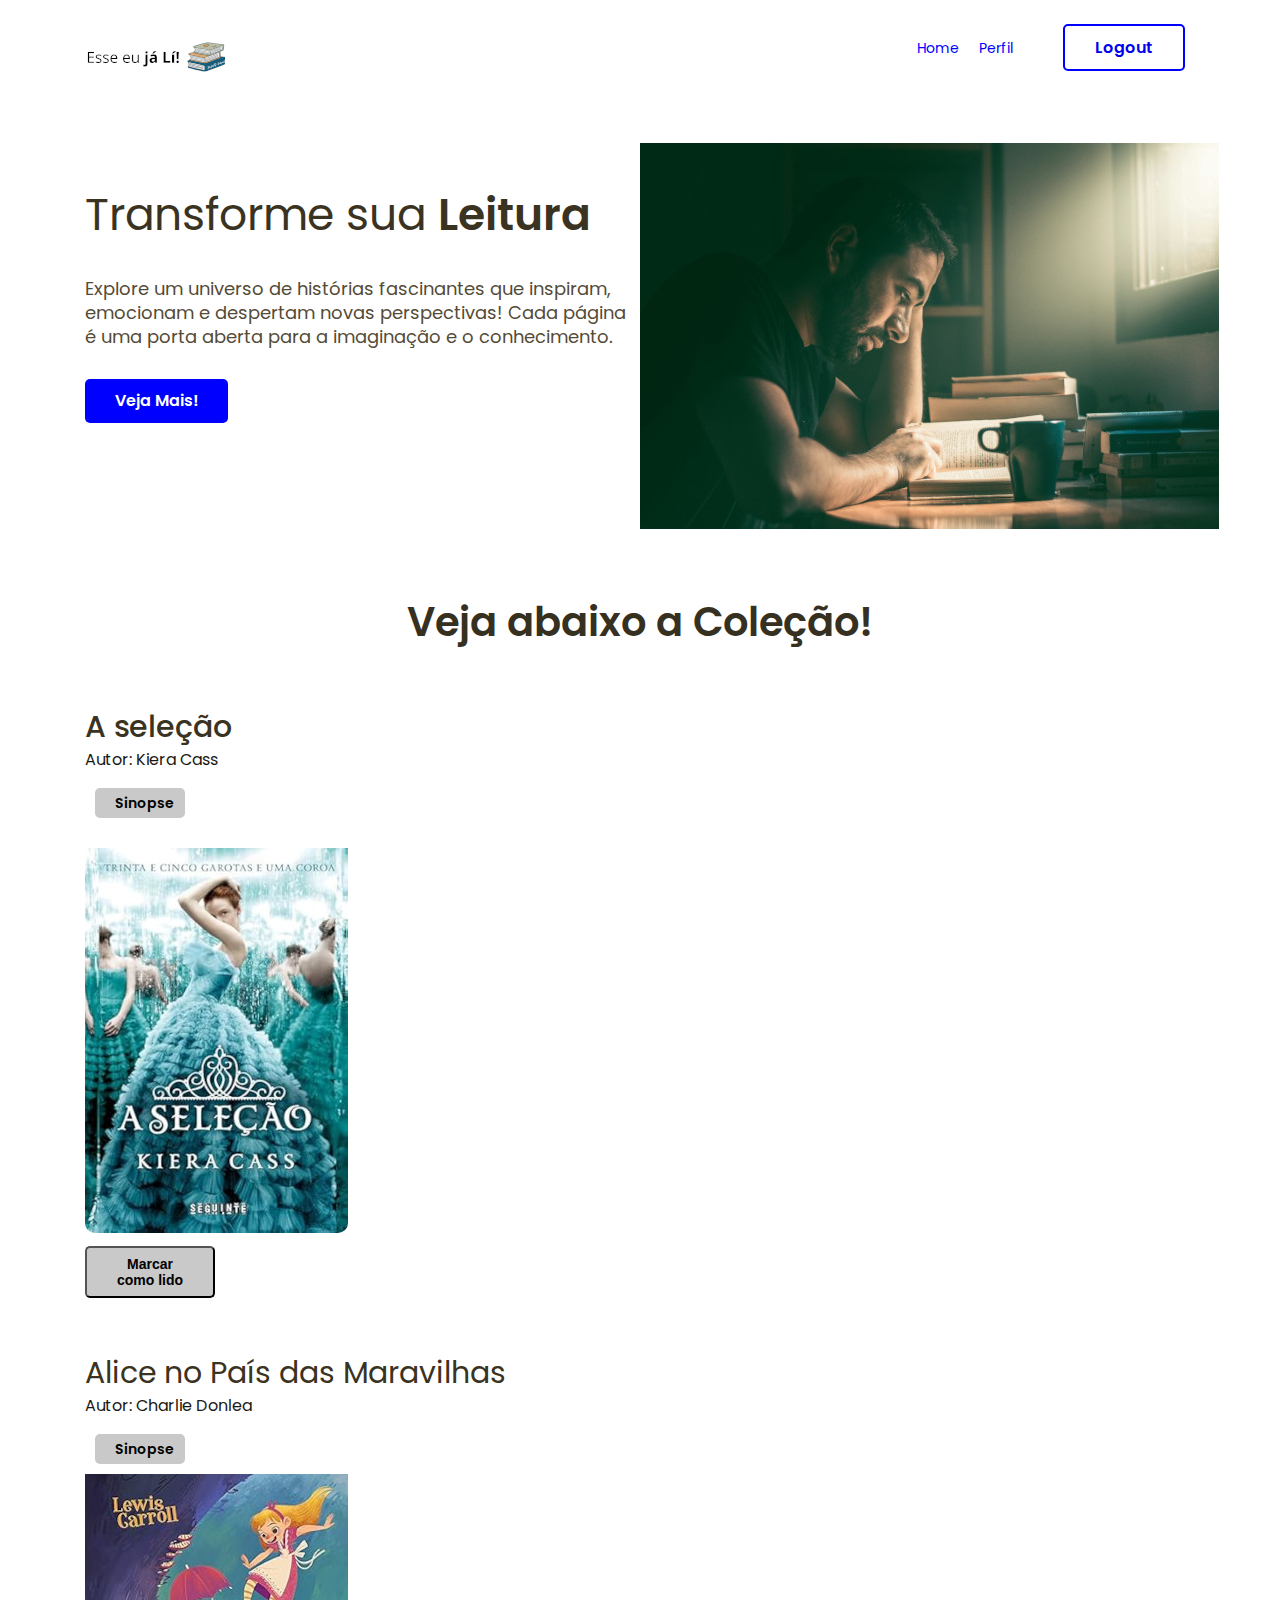
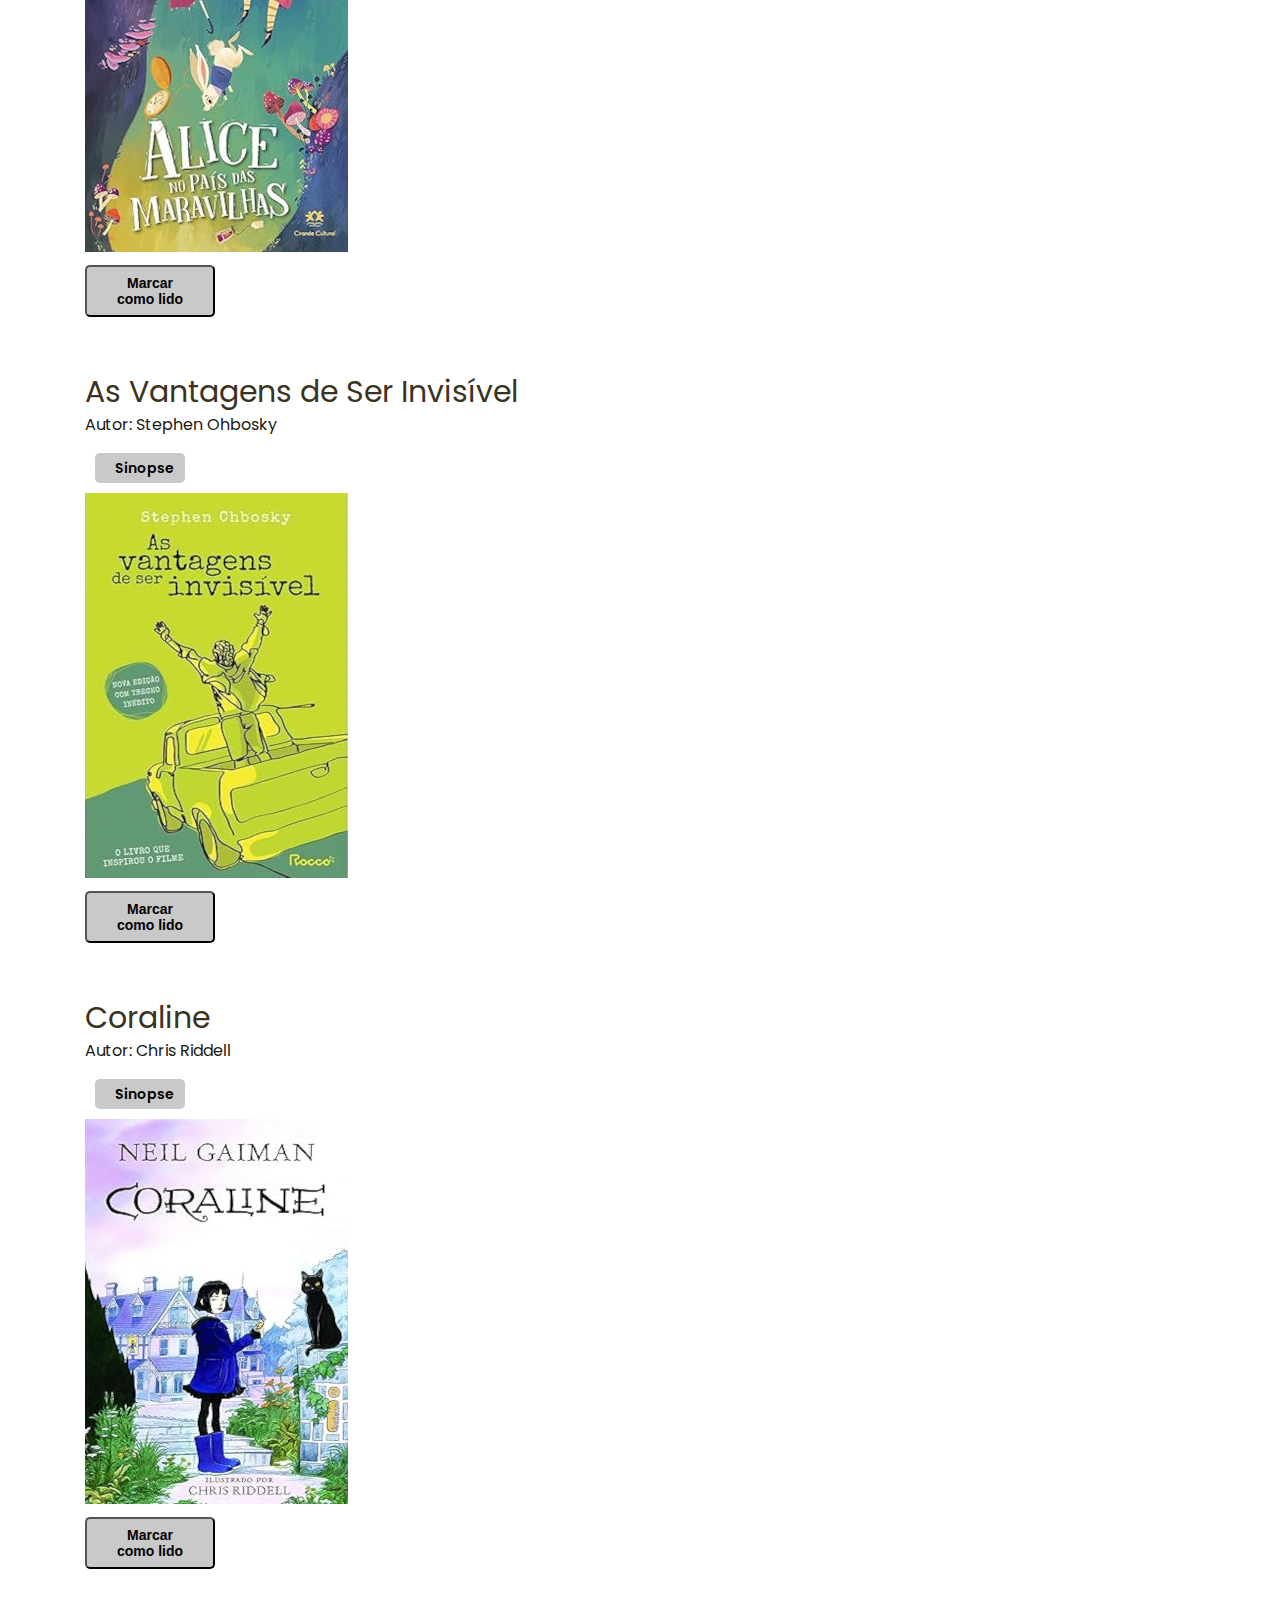
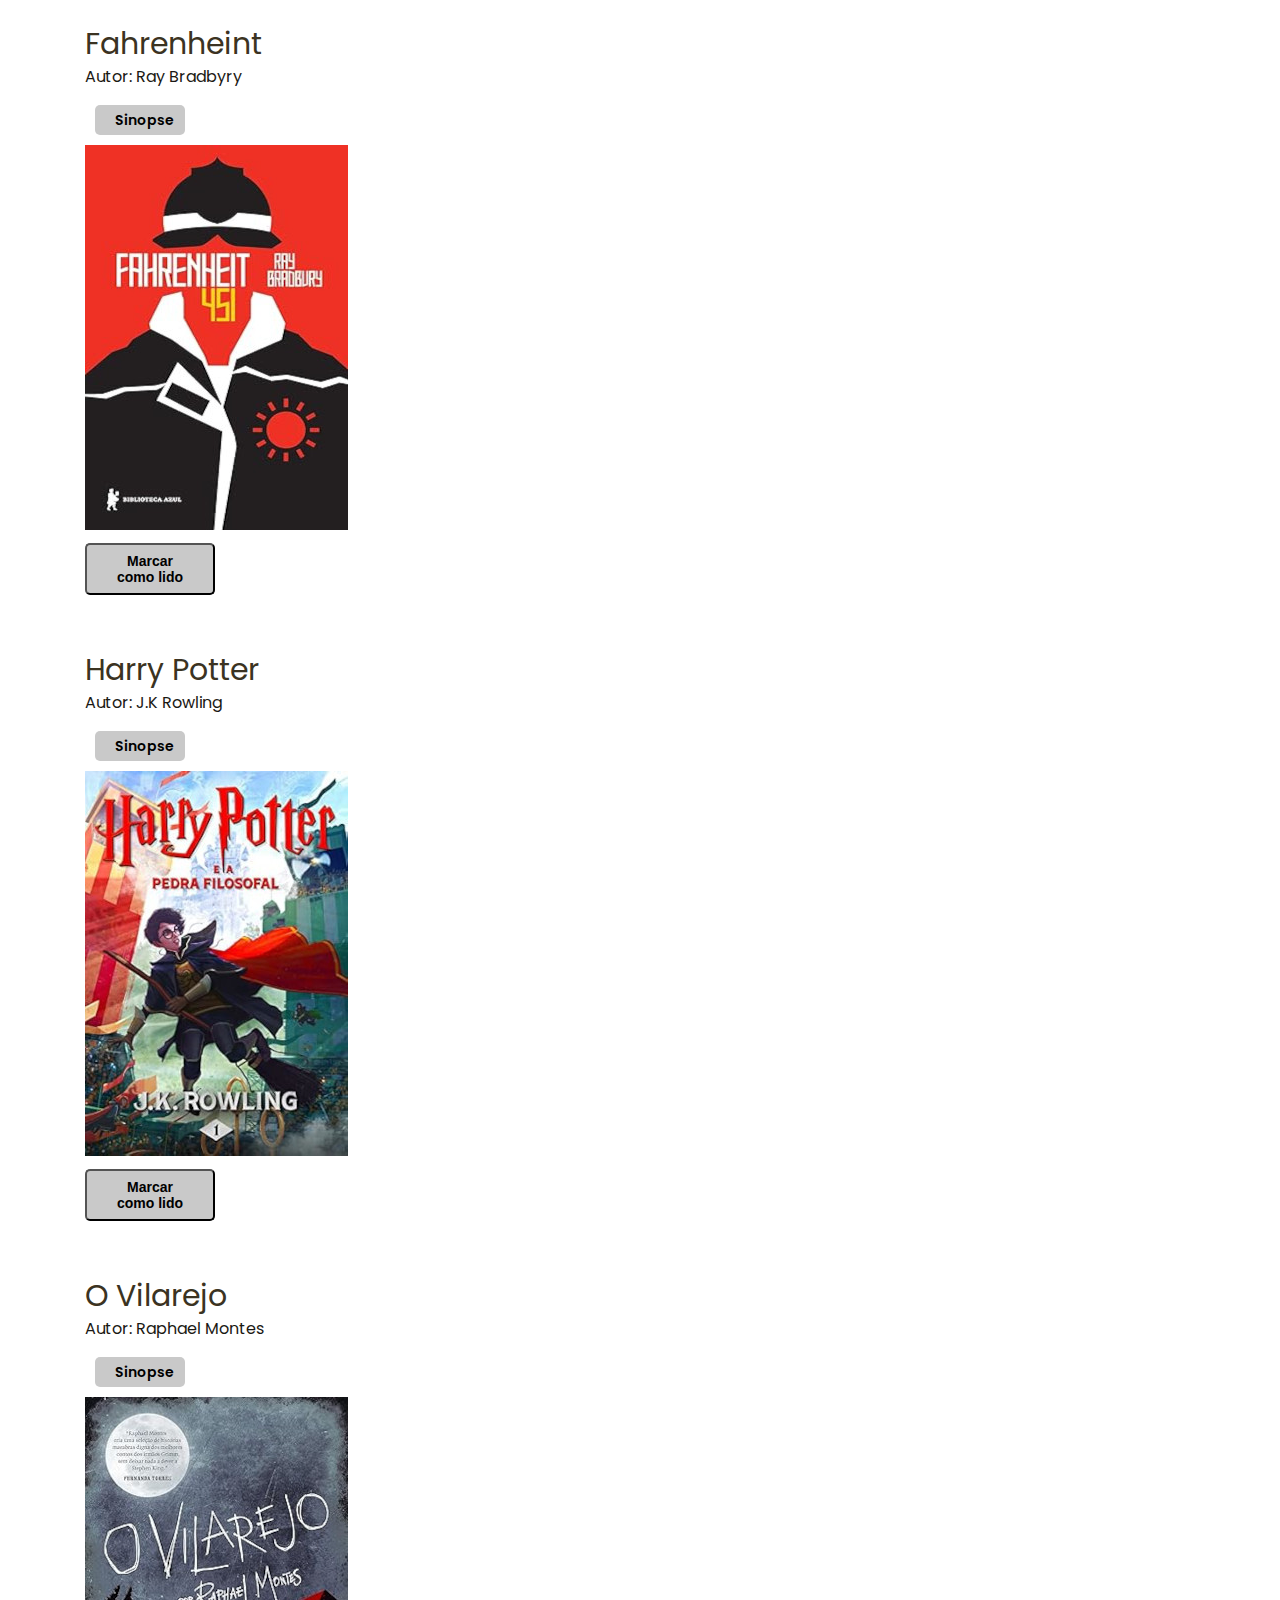
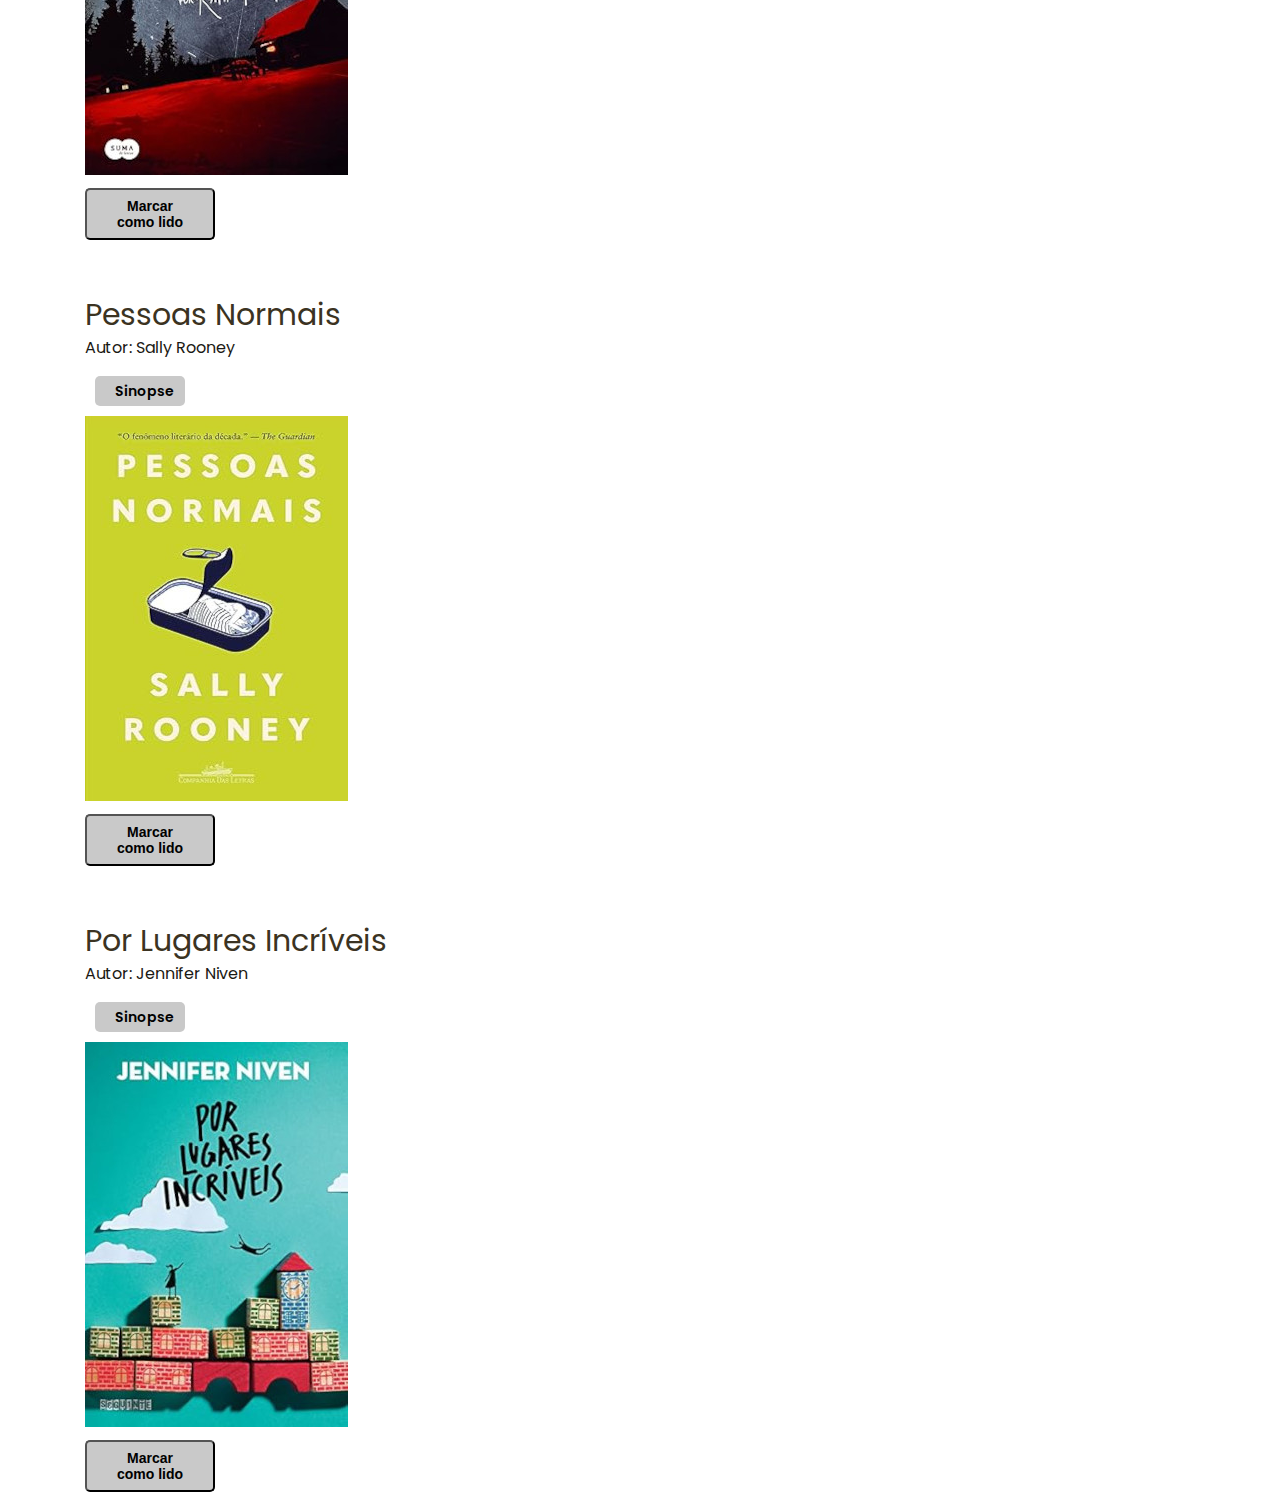
<file: index.html>
<!DOCTYPE html>
<html lang="pt-br">
<head>
    <meta charset="UTF-8">
    <meta name="viewport" content="width=device-width, initial-scale=1.0">
    <link rel="preconnect" href="https://fonts.googleapis.com">
    <link rel="preconnect" href="https://fonts.gstatic.com" crossorigin>
    <link href="https://fonts.googleapis.com/css2?family=Poppins:ital,wght@300;0,400;0,500;0,600;&display=swap" rel="stylesheet">
    <title>Esse eu já Lí</title>
    <link rel="stylesheet" href="css/style.css">
</head>
<body>
    <div class="center">
        <a href="index.html" class="logo">
            <i class="logomarca"></i>
        </a>
        <ul class="menu">
            <li class="menu__li">
                <a href="index.html" class="menu__link">Home</a>
            </li>
            <li class="menu__li">
                <a href="perfil.html" class="menu__link" target="_self" rel="next">Perfil</a>
            </li>
            <li class="menu__li">
                <a href="login.html" class="bt-logout">Logout</a>
            </li>
        </ul>
        <div class="clear"></div>

        <div class="apresentacao__box"></div>
            <div class="apresentacao__descricao">
                <h2 class="title-apresentacao">Transforme sua <strong>Leitura</strong></h2>
                <p class="frase-apresentacao">Explore um universo de histórias fascinantes que inspiram, emocionam e despertam novas perspectivas! Cada página é uma porta aberta para a imaginação e o conhecimento.</p>
                <a href="#livros" class="bt-azul">Veja Mais!</a> <!--Definir que caia em sinopses-->
            </div>
            <div class="apresentacao__imagem_lendo">
                <img src="imagens/pessoa_lendo.jpg" alt="Imagem de pessoa lendo">
            </div>
            <div class="clear"></div>

            <h2 class="apresentacao__texto2">Veja abaixo a Coleção!</h2>

        <div class="livros">
            <div class="sinopses">

            </div>

            <div class="colecao">
                <section id="livros">
                    <h3 class="title-apresetacao2">A seleção</h3>
                    <p class="Descricao__1">Autor: Kiera Cass</p>
                    <a href="#" class="sinopse">Sinopse</a>
                    <img src="imagens/A seleção - Kiera Cass.jpg" alt="Livro: A seleção" class="imagem__1">
                    <p></p>
                    <button class="marcar-como-lido">Marcar como lido</button>
                </section>
            </div>

            <script>
                // Variáveis globais para pontos e troféus
                let pontos = 0;
                let trofeus = 0;
              
                // Função para atualizar a pontuação e os troféus na página de perfil
                function atualizarPontuacao() {
                  // Atualiza o contador de troféus e pontos
                  document.getElementById('contador-trofeus').textContent = trofeus;
                  document.getElementById('contador-pontos').textContent = pontos;
                }
              
                // Obter todos os botões "Marcar como lido" na página de livros
                const botoes = document.querySelectorAll('.marcar-como-lido');
              
                botoes.forEach(function(botao) {
                  botao.addEventListener('click', function() {
                    // Encontrar o contador de leituras e o troféu do livro
                    const contador = this.nextElementSibling.querySelector('.contador');
                    const trofeu = this.nextElementSibling.querySelector('.trofeu');
              
                    // Obter o valor atual do contador de leituras e incrementar
                    let count = parseInt(contador.textContent);
                    count += 1;
                    contador.textContent = count;
              
                    // Verificar se o contador atingiu 5
                    if (count % 5 === 0) {
                      // Mostrar o troféu no livro
                      trofeu.style.display = 'block';
              
                      // Incrementar os pontos e troféus
                      pontos += 10;  // A cada 5 leituras, o usuário ganha 10 pontos
                      trofeus += 1;   // A cada 5 leituras, o usuário ganha 1 troféu
              
                      // Atualizar a pontuação e troféus na página de perfil
                      atualizarPontuacao();
                    }
                  });
                });
              </script>

            <div class="colecao">
                <h3 class="title-apresetacao3">Alice no País das Maravilhas</h3>
                <p class="Descricao__1">Autor: Charlie Donlea</p>
                <a href="#" class="sinopse">Sinopse</a>
                <img src="imagens/Alice no Pais das Maravílhas - Lewis Garroll.jpg" alt="Livro: Alice no País das Maravílhas">
                <button class="marcar-como-lido">Marcar como lido</button>
            </div>


            <div class="colecao">
                <h3 class="title-apresetacao3">As Vantagens de Ser Invisível</h3>
                <p class="Descricao__1">Autor: Stephen Ohbosky</p>
                <a href="#" class="sinopse">Sinopse</a>
                <img src="imagens/As Vantagens de Ser Invisível - Stephen Ohbosky.jpg" alt="As Vantagens de Ser Invisível">
                <button class="marcar-como-lido">Marcar como lido</button>
            </div>

            <div class="colecao">
                <h3 class="title-apresetacao3">Coraline</h3>
                <p class="Descricao__1">Autor: Chris Riddell</p>
                <a href="#" class="sinopse">Sinopse</a>
                <img src="imagens/Coraline - Chris Riddell.jpg" alt="Livro: Coraline">
                <button class="marcar-como-lido">Marcar como lido</button>
            </div>

            <div class="colecao">
                <h3 class="title-apresetacao3">Fahrenheint</h3>
                <p class="Descricao__1">Autor: Ray Bradbyry</p>
                <a href="#" class="sinopse">Sinopse</a>
                <img src="imagens/Fahrenheint - Ray Bradbyry.jpg" alt="Livro: Fahrenheint">
                <button class="marcar-como-lido">Marcar como lido</button>
            </div>

            <div class="colecao">
                <h3 class="title-apresetacao3">Harry Potter</h3>
                <p class="Descricao__1">Autor: J.K Rowling</p>
                <a href="#" class="sinopse">Sinopse</a>
                <img src="imagens/Harry Poter - J.K Rowling.jpg" alt="Livro: Harry Potter">
                <button class="marcar-como-lido">Marcar como lido</button>
            </div>

            <div class="colecao">
                <h3 class="title-apresetacao3">O Vilarejo</h3>
                <p class="Descricao__1">Autor: Raphael Montes</p>
                <a href="#" class="sinopse">Sinopse</a>
                <img src="imagens/O Vilarejo - Raphael Montes.jpg" alt="Livro: O vilarejo">
                <button class="marcar-como-lido">Marcar como lido</button>
            </div>

            <div class="colecao">
                <h3 class="title-apresetacao3">Pessoas Normais</h3>
                <p class="Descricao__1">Autor: Sally Rooney</p>
                <a href="#" class="sinopse">Sinopse</a>
                <img src="imagens/Pessoas Normais - Sally Rooney.jpg" alt="Livro: Pessoas Normais">
                <button class="marcar-como-lido">Marcar como lido</button>
            </div>
            <div class="colecao">
                <h3 class="title-apresetacao3">Por Lugares Incríveis</h3>
                <p class="Descricao__1">Autor: Jennifer Niven</p>
                <a href="#" class="sinopse">Sinopse</a>
                <img src="imagens/Por Lugares Incríveis - Jennifer Niven.jpg" alt="Livro: Por Lugares Incríveis">
                <button class="marcar-como-lido">Marcar como lido</button>
            </div>
        </div>
    </div>
</body>
</html>
</file>
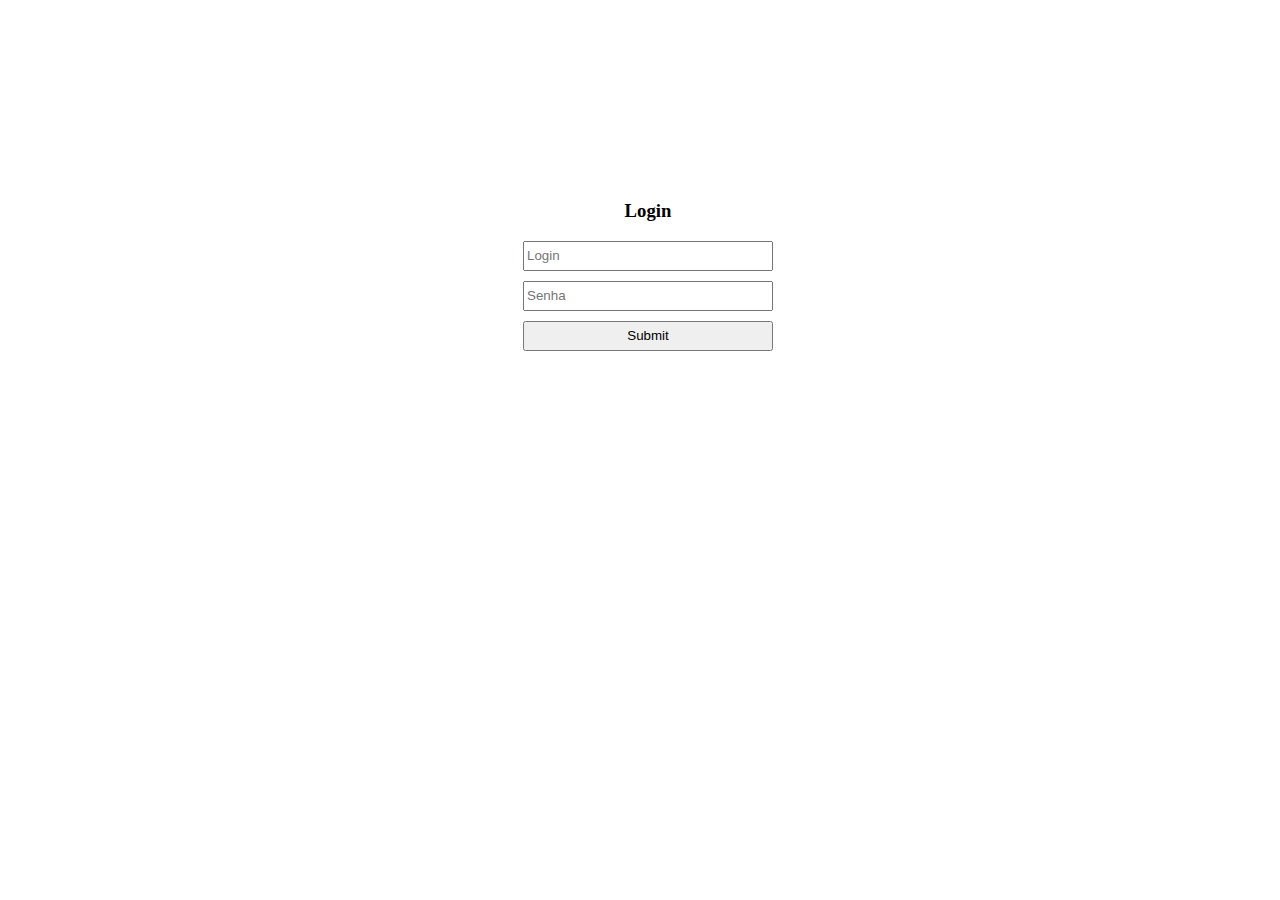
<file: login.html>
<!DOCTYPE html>
<html lang="pt-br">
<head>
    <meta charset="UTF-8">
    <meta name="viewport" content="width=device-width, initial-scale=1.0">
    <title>Login</title>
    <style>
        *{
            box-sizing: border-box;
        }

        body{
            width: 100%;
            height: 100%;
        }

        form{
            width: 300px;
            margin: 200px auto;
            text-align: center;
        }

        input{
            display: block;
            margin: 10px auto;
            width: 250px;
            height: 30px;
        }
    </style>
</head>
<body>

    <form>
        <h3>Login</h3>
        <input type="text" placeholder="Login" id="login">
        <input type="password" placeholder="Senha" id="senha">
        <input type="submit" onclick="logar(); return false">
    </form>

    <script>
        function logar(){

            var login = document.getElementById('login').value;
            var senha = document.getElementById('senha').value;


            // validação
            if(login == "vinicius" && senha == "vinijr"){
                alert('Bem vindo vinicius!');
                location.href = "index.html";
            }else{
                alert('Usuário ou Senha incorreto')
            }
        }
    </script>
</body>
</html>
</file>
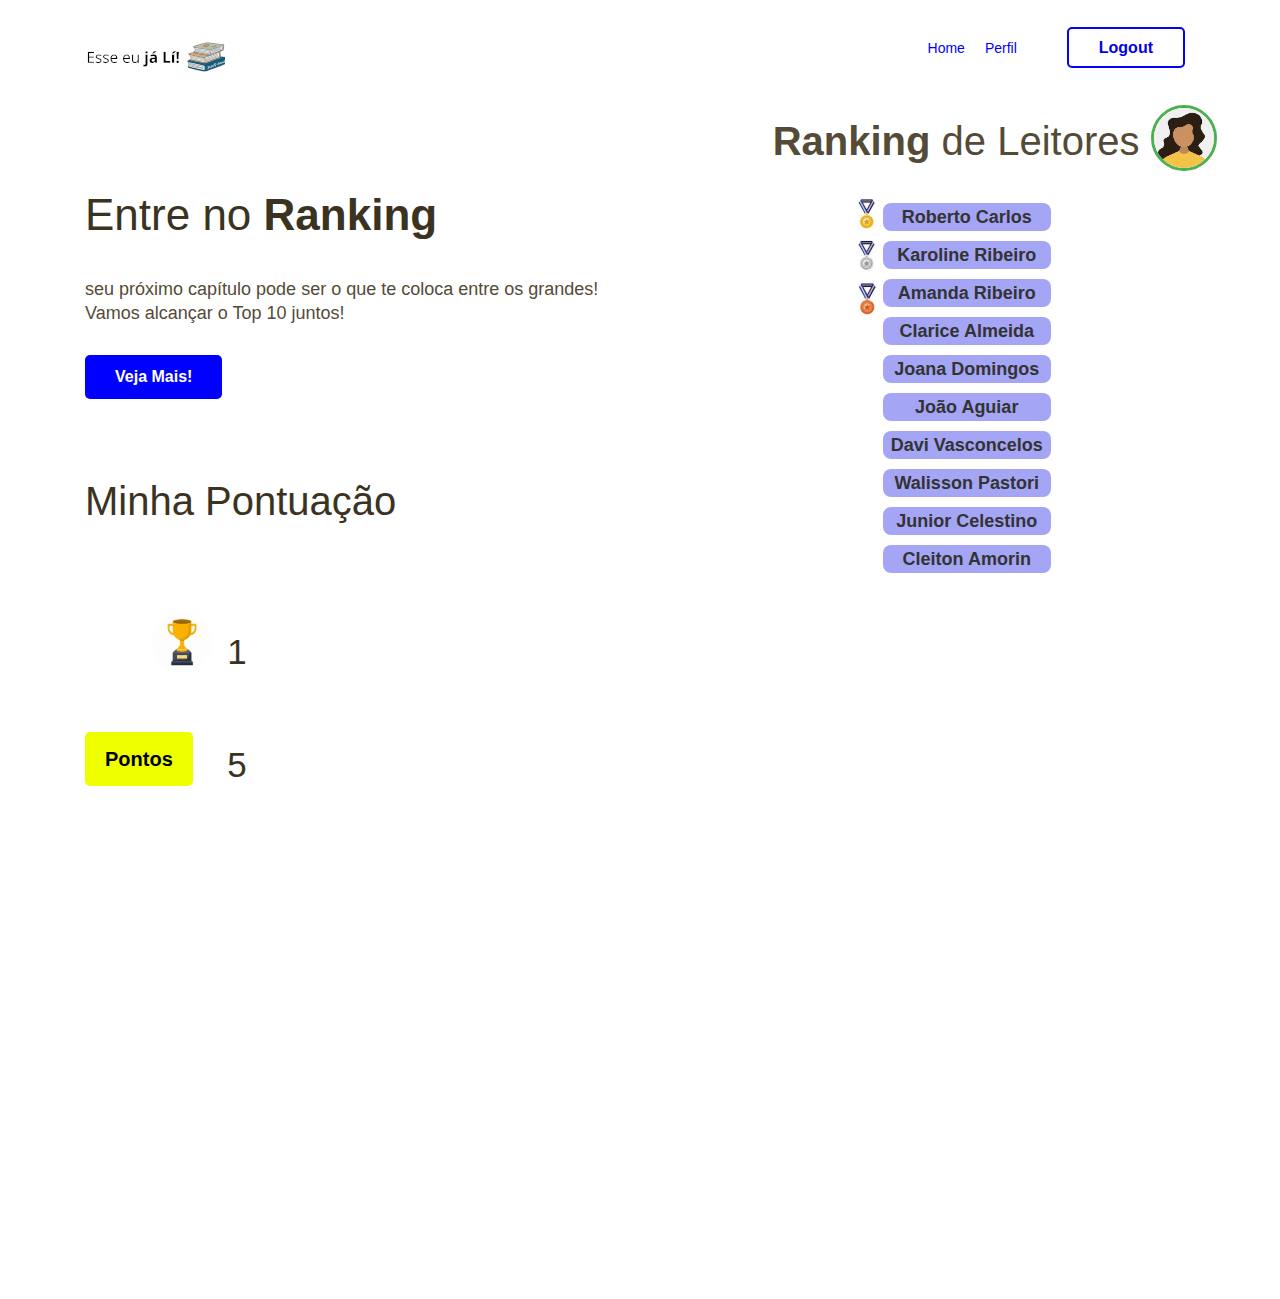
<file: perfil.html>
<!DOCTYPE html>
<html lang="pt-br">
<head>
    <meta charset="UTF-8">
    <meta name="viewport" content="width=device-width, initial-scale=1.0">
    <link rel="stylesheet" href="css/style2.css">
    <title>Perfil</title>
</head>
<body>
    <div class="center">
        <a href="index.html" class="logo">
            <i class="logomarca"></i>
        </a>
        <ul class="menu">
            <li class="menu__li">
                <a href="index.html" class="menu__link">Home</a>
            </li>
            <li class="menu__li">
                <a href="perfil.html" class="menu__link" target="_self" rel="next">Perfil</a>
            </li>
            <li class="menu__li">
                <a href="login.html" class="bt-logout">Logout</a>
            </li>
        </ul>
        <div class="clear"></div>

        <div class="apresentacao__box"></div>
            <div class="apresentacao__descricao">
                <h2 class="title-apresentacao">Entre no <strong>Ranking</strong></h2>
                <p class="frase-apresentacao">seu próximo capítulo pode ser o que te coloca entre os grandes! Vamos alcançar o Top 10 juntos!</p>
                <a href="#" class="bt-azul">Veja Mais!</a> <!--Definir que caia em sinopses-->
            </div>
            <div class="clear"></div>

            <div class="container">

                <div class="perfil">
                    <img src="imagens/perfilimg.jpg" alt="Imagem de Perfil" class="imagem-perfil">
                </div>

                <div class="apresentacao__ranking">
                    <h3 class="titulo__ranking"><strong>Ranking</strong> de Leitores</h3>
                    <ol class="lista__ranking">
                        <li>Roberto Carlos</li>
                        <li>Karoline Ribeiro</li>
                        <li>Amanda Ribeiro</li>
                        <li>Clarice Almeida</li>
                        <li>Joana Domingos</li>
                        <li>João Aguiar</li>
                        <li>Davi Vasconcelos</li>
                        <li>Walisson Pastori</li>
                        <li>Junior Celestino</li>
                        <li>Cleiton Amorin</li>
                    </ol>
                    <div class="trofeus">
                        <img src="imagens/trofeis_ouro.jpg" alt="Trofeu de ouro" class="trofeu_ouro">
                        <img src="imagens/trofeis_prata.jpg" alt="Trofeu de prata" class="trofeu_prata">
                        <img src="imagens/trofeis_bronze.jpg" alt="Trofeu de bronze" class="trofeu_bronze">
                    </div>
                </div>

                <div class="pontuacao">
                    <div class="pontos">
                        <h2>Minha Pontuação</h2>
                        <img src="imagens/trofeubase.jpg" alt="Trofeu Grande" class="trofeu__grande">
                        <p class="trofeu__valor" id="contador-trofeus">1</p>
                        <p class="ganho">Pontos</p>
                        <p class="ganho__valor" id="contador-pontos">5</p>
                    </div>
                </div>

            </div>
            
</body>
</html>
</file>
<file: css/style.css>
/* reset .css, para deixar o layout correto para todos os navegadores*/

html, body, div, span, applet, object, iframe,
h1, h2, h3, h4, h5, h6, p, blockquote, pre,
a, abbr, acronym, address, big, cite, code,
del, dfn, em, img, ins, kbd, q, s, samp,
small, strike, strong, sub, sup, tt, var,
b, u, i, center,
dl, dt, dd, ol, ul, li,
fieldset, form, label, legend,
table, caption, tbody, tfoot, thead, tr, th, td,
article, aside, canvas, details, embed, 
figure, figcaption, footer, header, hgroup, 
menu, nav, output, ruby, section, summary,
time, mark, audio, video {
	margin: 0;
	padding: 0;
	border: 0;
	font-size: 100%;
	font: inherit;
	vertical-align: baseline;
}
/* HTML5 display-role reset for older browsers */
article, aside, details, figcaption, figure, 
footer, header, hgroup, menu, nav, section {
	display: block;
}
body {
	line-height: 1;
}
ol, ul {
	list-style: none;
}
blockquote, q {
	quotes: none;
}
blockquote:before, blockquote:after,
q:before, q:after {
	content: '';
	content: none;
}
table {
	border-collapse: collapse;
	border-spacing: 0;
}

html, body {
	font-family: 'Poppins', sans-serif;
}

/* Definição de Logomarca */
.logomarca {
    width: 140px;
    height: 33px;
    background: url("../imagens/logomarca01.png") no-repeat 0 0;
    display: block;
}

/* Movendo os botões para a esquerda */
.logo {
    float: left;
}

.menu {
    float: right;
}

.menu__li {
    float: left;
	margin: 0 10px;
}

.menu__link {
	color: #0000ff;
	text-decoration: none;
	font-size: 14px;
	line-height: 16px;
}

/* limpando o float, para menores problemas futuros*/

.clear {
	clear: both;
}

/* Da classe center, foi definido 1100px para centralizar da forma desejada*/
.center {
	width: 1110px;
	margin: 0 auto;
	padding-top: 40px
}

/* Difinindo a borda do botão de log-out */
.bt-logout {
	border: 2px solid #0000ff;
	text-decoration: none;
	font-size: 16px;
	font-weight: 600;
	padding: 10px 30px;
	border-radius: 5px;
	margin-left: 30px;
}

.apresentacao__box{
	padding-top: 70px;
}

.apresentacao__descricao{
	width: 50%;
	float: left;
	padding-top: 50px;
}

.apresentacao__imagem_lendo{
	width: 50%;
	float: left;
}

.title-apresentacao{
	color: #3B3322;
	font-size: 44px;
	line-height: 44px;
}

.title-apresentacao strong{
	font-weight: 600;
}

.frase-apresentacao{
	color: #544B37;
	font-size: 18px;
	line-height: 24px;
	margin: 40px 0 30px 0;
}

.bt-azul{
	background: #0000ff;
	color: #ffffff;
	font-size: 16px;
	font-weight: 600;
	text-decoration: none;
	padding: 14px 30px;
	border-radius: 5px;
	display: inline-block;
}

.apresentacao__texto2 {
	text-align: center;
	font-size: 40px;
	padding: 70px 110px;
	font-weight: 600;
	color: #363021;
}

.title-apresetacao2{
	font-size: 30px;
	font-weight: 500;
	color: #3B3322;
}

.title-apresetacao3 {
	font-size: 30px;
	padding: 60px 0 0 0;
	color: #3B3322;
}

.imagem__1{
	padding-top: 20px;
	border-radius: 10px;
}

.Descricao__1{
	padding: 10px 0 10px 0;
	color: #1b1914;
}

.marcar-como-lido {
	background-color: #c9c9c9;
	color: #000000;
	font-size: 14px;
	font-weight: 600;
	text-decoration: none;
	padding: 8px 20px;
	border-radius: 5px;
	display: block;
	width: 130px;
	margin-top: 10px;

}

.sinopse{
	background-color: #c9c9c9;
	color: #000000;
	font-size: 14px;
	font-weight: 600;
	text-decoration: none;
	padding: 8px 20px;
	border-radius: 5px;
	display: block;
	width: 50px;
	margin: 10px;
}
</file>
<file: css/style2.css>
/* reset .css, para deixar o layout correto para todos os navegadores*/

html, body, div, span, applet, object, iframe,
h1, h2, h3, h4, h5, h6, p, blockquote, pre,
a, abbr, acronym, address, big, cite, code,
del, dfn, em, img, ins, kbd, q, s, samp,
small, strike, strong, sub, sup, tt, var,
b, u, i, center,
dl, dt, dd, ol, ul, li,
fieldset, form, label, legend,
table, caption, tbody, tfoot, thead, tr, th, td,
article, aside, canvas, details, embed, 
figure, figcaption, footer, header, hgroup, 
menu, nav, output, ruby, section, summary,
time, mark, audio, video {
	margin: 0;
	padding: 0;
	border: 0;
	font-size: 100%;
	font: inherit;
	vertical-align: baseline;
}
/* HTML5 display-role reset for older browsers */
article, aside, details, figcaption, figure, 
footer, header, hgroup, menu, nav, section {
	display: block;
}
body {
	line-height: 1;
}
ol, ul {
	list-style: none;
}
blockquote, q {
	quotes: none;
}
blockquote:before, blockquote:after,
q:before, q:after {
	content: '';
	content: none;
}
table {
	border-collapse: collapse;
	border-spacing: 0;
}

html, body {
	font-family: 'Poppins', sans-serif;
}

/* Definição de Logomarca */
.logomarca {
    width: 140px;
    height: 33px;
    background: url("../imagens/logomarca01.png") no-repeat 0 0;
    display: block;
}

/* Movendo os botões para a esquerda */
.logo {
    float: left;
}

.menu {
    float: right;
}

.menu__li {
    float: left;
	margin: 0 10px;
}

.menu__link {
	color: #0000ff;
	text-decoration: none;
	font-size: 14px;
	line-height: 16px;
}

/* limpando o float, para menores problemas futuros*/

.clear {
	clear: both;
}

/* Da classe center, foi definido 1100px para centralizar da forma desejada*/
.center {
	width: 1110px;
	margin: 0 auto;
	padding-top: 40px
}

/* Difinindo a borda do botão de log-out */
.bt-logout {
	border: 2px solid #0000ff;
	text-decoration: none;
	font-size: 16px;
	font-weight: 600;
	padding: 10px 30px;
	border-radius: 5px;
	margin-left: 30px;
}

.apresentacao__box{
	padding-top: 70px;
}

.apresentacao__descricao{
	width: 50%;
	float: left;
	padding-top: 50px;
}

.apresentacao__imagem_lendo{
	width: 50%;
	float: left;
}

.title-apresentacao{
	color: #3B3322;
	font-size: 44px;
	line-height: 44px;
}

.title-apresentacao strong{
	font-weight: 600;
}

.frase-apresentacao{
	color: #544B37;
	font-size: 18px;
	line-height: 24px;
	margin: 40px 0 30px 0;
}

.bt-azul{
	background: #0000ff;
	color: #ffffff;
	font-size: 16px;
	font-weight: 600;
	text-decoration: none;
	padding: 14px 30px;
	border-radius: 5px;
	display: inline-block;
}

.container{
    position: relative; /* Torna o contêiner um elemento de referência para o posicionamento absoluto */
    min-height: 100vh;
}

.perfil{
    position: absolute;
    top: -29%;
    right: -2%;
    transform: translateY(-50%);
    width: 60px;
    height: 60px;
    overflow: hidden; /* Garante que a imagem fique dentro do círculo */
    border-radius: 50%; /* Círculo */
    border: 3px solid #4CAF50;
    display:  flex;
    justify-content: center;
}

.imagem-perfil{
    width: 100%;
    height: 100%;
    object-fit: cover;
}

.apresentacao__ranking{
    position: absolute;
    top: -30%;
    right: 5%;
    font-weight: 500;
}

.titulo__ranking{
    color: #544B37;
    font-size: 40px;
    line-height: 24px;
}

.titulo__ranking strong{
    font-weight: 600;
}

.pontuacao{
    width: 50%;
}

.pontos{
    color: #3B3322;
    top: 30%;
    right: 10%;
	font-size: 40px;
	line-height: 44px;
	padding: 80px 0 30px 0;

}

.lista__ranking{
    position: absolute;
    list-style-type: none;
    padding: 0; /* Remove o padding default da lista */
    margin-top: 40px;
    margin-bottom: 10px;
    margin-left: 100px;
    display: block;
    flex-wrap: wrap; /* Permite quebra de linha caso a lista ocupe mais espaço */

}

.lista__ranking li{
    background-color: #a5a5f5;
    border-radius: 8px;
    padding: 5px 8px;
    margin-right: 400px;
    margin: 10px;
    font-size: 18px;
    font-weight: 600;
    color: #333;  /* Transições suaves para efeitos de hover */
    text-align: center;
}

.trofeus img{
    display: block;
    margin-bottom: 10px;

}
.trofeus{
    position: absolute;
    border-radius: 50%;
    display: flex;
    flex-direction: column;
    align-items: flex-start;
    margin-top: 45px;
    margin-bottom: 10px;
    margin-left: 85px;
}

.trofeu__grande{
    position: absolute;
    top: 27%;
    left: 6%;
    transform: translateY(-50%);
    width: 60px;
    height: 60px;
    overflow: hidden; /* Garante que a imagem fique dentro do círculo */
    border-radius: 50%; /* Círculo */
    display:  flex;
    justify-content: center;
}

.trofeu__valor{
    position: absolute;
    top: 29%;
    left: 11%;
    transform: translateY(-50%);
    width: 60px;
    height: 60px;
    overflow: hidden; /* Garante que a imagem fique dentro do círculo */
    border-radius: 50%; /* Círculo */
    display:  flex;
    justify-content: center;
    font-size: 35px;
}

.ganho{
    position: absolute;
    top: 40%;
    left: 0%;
    transform: translateY(-50%);
	background: #eeff00;
	color: #000000;
	font-size: 20px;
	font-weight: 600;
	padding: 5px 20px;
	border-radius: 5px;
	display: inline-block;
    text-align: center;
}

.ganho__valor{
    position: absolute;
    top: 41.5%;
    left: 11%;
    transform: translateY(-50%);
    width: 60px;
    height: 60px;
    overflow: hidden; /* Garante que a imagem fique dentro do círculo */
    border-radius: 50%; /* Círculo */
    display:  flex;
    justify-content: center;
    font-size: 35px;
}
</file>
